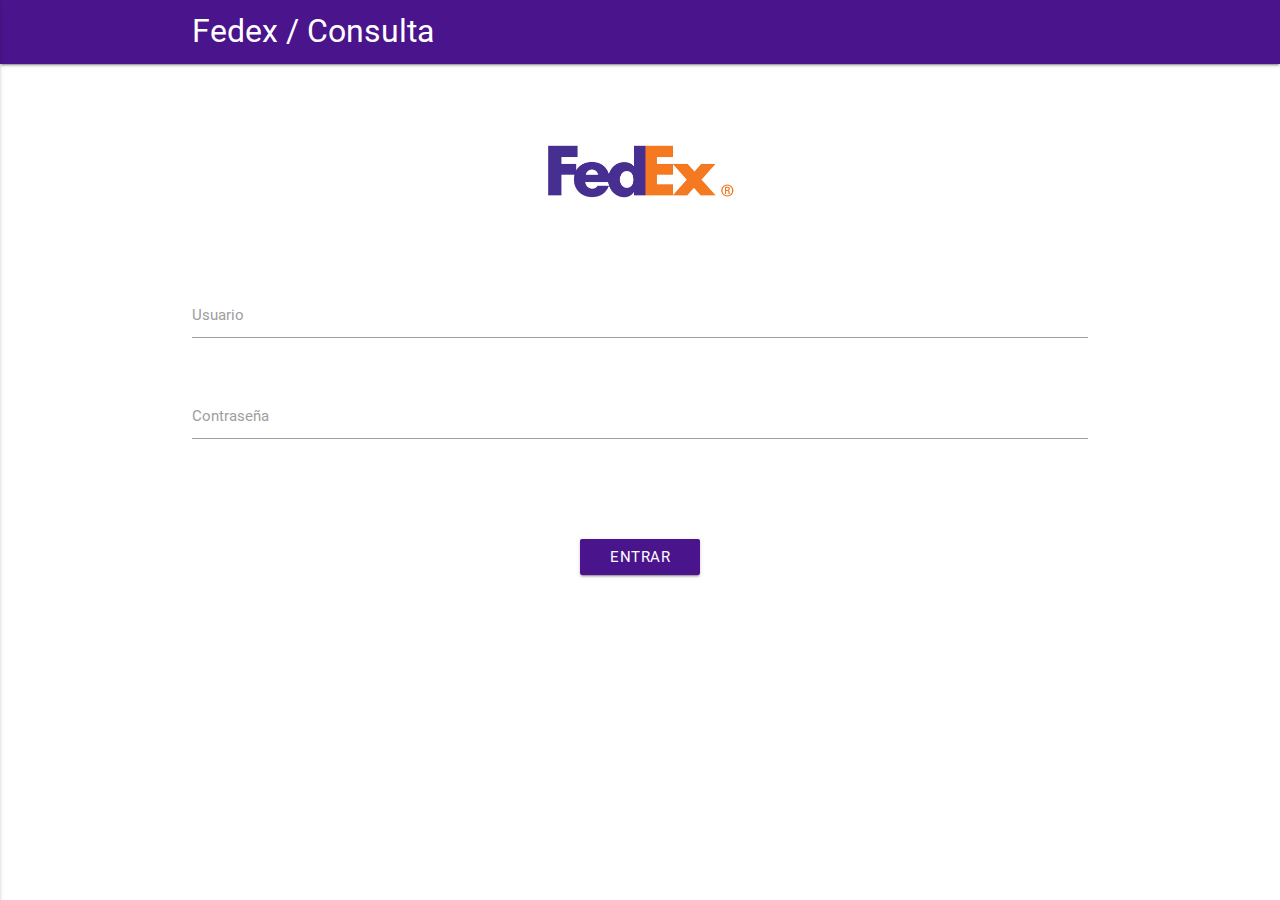
<file: consulta/index.html>
<!DOCTYPE html>
<html lang="en">
<head>
  <meta http-equiv="Content-Type" content="text/html; charset=UTF-8"/>
  <meta name="viewport" content="width=device-width, initial-scale=1, maximum-scale=1.0"/>
  <title>Fedex</title>

  <!-- CSS  -->
  <link href="https://fonts.googleapis.com/icon?family=Material+Icons" rel="stylesheet">
  <link href="css/materialize.css" type="text/css" rel="stylesheet" media="screen,projection"/>
  <link href="css/style.css" type="text/css" rel="stylesheet" media="screen,projection"/>

  <!-- Favicon -->
<link rel="apple-touch-icon" sizes="180x180" href="favicon/apple-touch-icon.png">
<link rel="icon" type="image/png" sizes="32x32" href="favicon/favicon-32x32.png">
<link rel="icon" type="image/png" sizes="16x16" href="favicon/favicon-16x16.png">
<link rel="manifest" href="/site.webmanifest">
<link rel="mask-icon" href="favicon/safari-pinned-tab.svg" color="#5bbad5">
<meta name="msapplication-TileColor" content="#b91d47">
<meta name="theme-color" content="#ffffff">
</head>
<body>
	<main>
    <nav class="#4a148c purple darken-4" role="navigation">
      <div class="nav-wrapper container"><a id="logo-container" href="#" class="brand-logo">Fedex / Consulta</a>
        <ul class="right hide-on-med-and-down">
          <li><a href="#"></a></li>
        </ul>
        <ul id="nav-mobile" class="side-nav">
          <li><a href="#"></a></li>
        </ul>
        <a href="#" data-activates="nav-mobile" class="button-collapse"><i class="material-icons">menu</i></a>
      </div>
    </nav>
    <br>
    <br>
    <div class="row center col s2 m12 responsive-img">
     <img style="width: 250px;" src="img/logo_promocional.png">
   </div>
   <div class="container">
    <div class="section">
      <form class="col s12">
        <div class="row">
          <div class="input-field col s12">
            <input id="email" name="email" type="email" class="validate">
            <label for="email">Usuario</label>
          </div>
        </div>
        <div class="row">
          <div class="input-field col s12">
            <input id="password" name="password" type="password" class="validate">
            <label for="password">Contraseña</label>
          </div>
        </div>
      </form>
    </div>
  </div>
  <br><br>
</div>
<div class="row center col s2 m12">
 <a class="waves-effect #4a148c purple darken-4 waves-light btn" href="JavaScript:void(0);" id="bt_login" >Entrar</a>
</div>
</main>
<footer>
</footer>
<!--  Scripts-->
<script src="https://code.jquery.com/jquery-2.1.1.min.js"></script>
<script src="js/materialize.js"></script>
<script src="js/init.js"></script>
<!--  Scripts-->
<script src="js/fedexAdmin.js"></script>
</body>
</html>
</file>
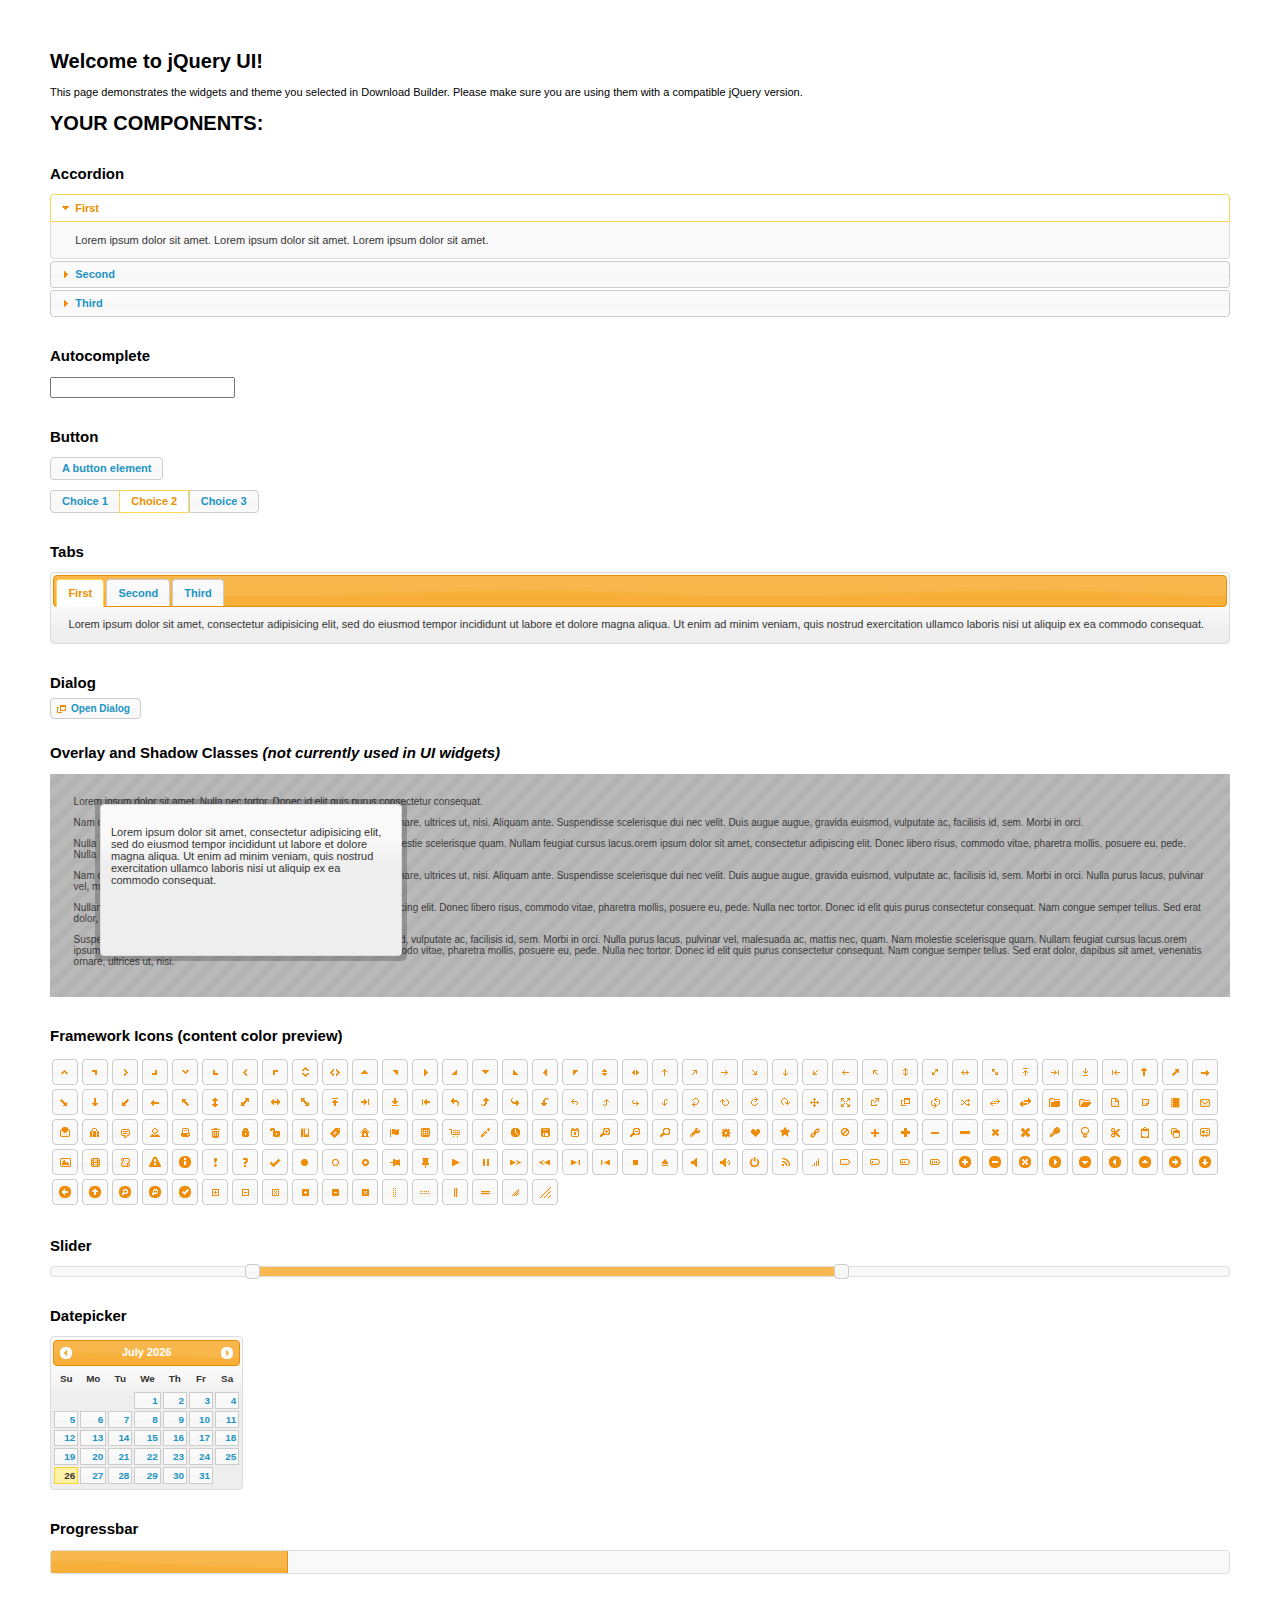
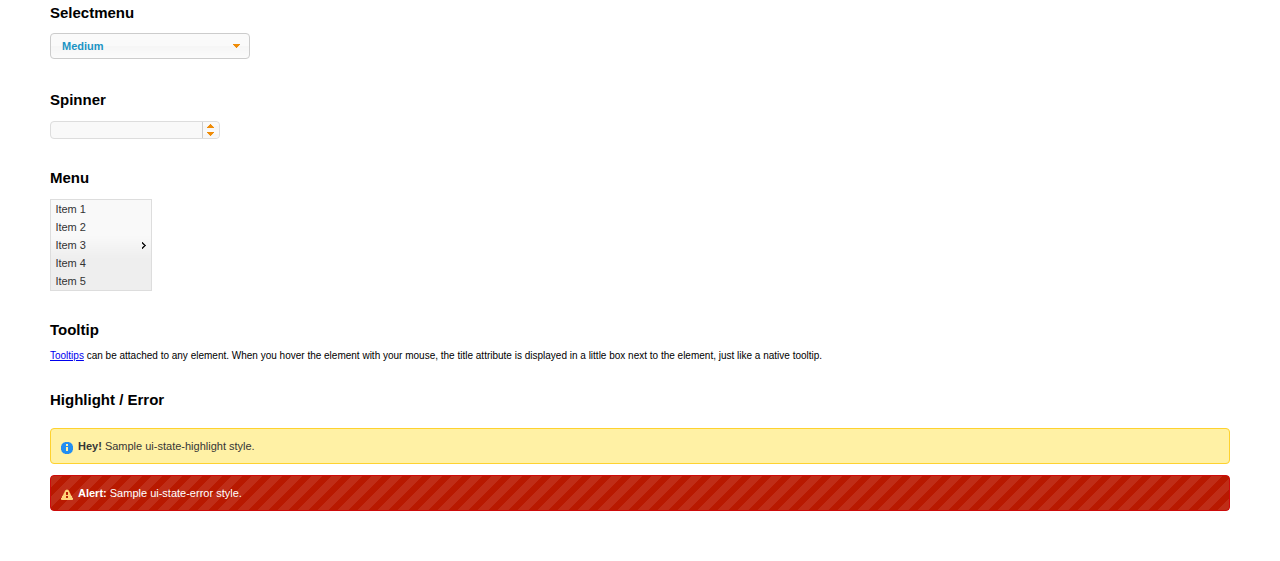
<file: reporte/jquery-ui/index.html>
<!doctype html>
<html lang="us">
<head>
	<meta charset="utf-8">
	<title>jQuery UI Example Page</title>
	<link href="jquery-ui.css" rel="stylesheet">
	<style>
	body{
		font: 62.5% "Trebuchet MS", sans-serif;
		margin: 50px;
	}
	.demoHeaders {
		margin-top: 2em;
	}
	#dialog-link {
		padding: .4em 1em .4em 20px;
		text-decoration: none;
		position: relative;
	}
	#dialog-link span.ui-icon {
		margin: 0 5px 0 0;
		position: absolute;
		left: .2em;
		top: 50%;
		margin-top: -8px;
	}
	#icons {
		margin: 0;
		padding: 0;
	}
	#icons li {
		margin: 2px;
		position: relative;
		padding: 4px 0;
		cursor: pointer;
		float: left;
		list-style: none;
	}
	#icons span.ui-icon {
		float: left;
		margin: 0 4px;
	}
	.fakewindowcontain .ui-widget-overlay {
		position: absolute;
	}
	select {
		width: 200px;
	}
	</style>
</head>
<body>

<h1>Welcome to jQuery UI!</h1>

<div class="ui-widget">
	<p>This page demonstrates the widgets and theme you selected in Download Builder. Please make sure you are using them with a compatible jQuery version.</p>
</div>

<h1>YOUR COMPONENTS:</h1>


<!-- Accordion -->
<h2 class="demoHeaders">Accordion</h2>
<div id="accordion">
	<h3>First</h3>
	<div>Lorem ipsum dolor sit amet. Lorem ipsum dolor sit amet. Lorem ipsum dolor sit amet.</div>
	<h3>Second</h3>
	<div>Phasellus mattis tincidunt nibh.</div>
	<h3>Third</h3>
	<div>Nam dui erat, auctor a, dignissim quis.</div>
</div>



<!-- Autocomplete -->
<h2 class="demoHeaders">Autocomplete</h2>
<div>
	<input id="autocomplete" title="type &quot;a&quot;">
</div>



<!-- Button -->
<h2 class="demoHeaders">Button</h2>
<button id="button">A button element</button>
<form style="margin-top: 1em;">
	<div id="radioset">
		<input type="radio" id="radio1" name="radio"><label for="radio1">Choice 1</label>
		<input type="radio" id="radio2" name="radio" checked="checked"><label for="radio2">Choice 2</label>
		<input type="radio" id="radio3" name="radio"><label for="radio3">Choice 3</label>
	</div>
</form>



<!-- Tabs -->
<h2 class="demoHeaders">Tabs</h2>
<div id="tabs">
	<ul>
		<li><a href="#tabs-1">First</a></li>
		<li><a href="#tabs-2">Second</a></li>
		<li><a href="#tabs-3">Third</a></li>
	</ul>
	<div id="tabs-1">Lorem ipsum dolor sit amet, consectetur adipisicing elit, sed do eiusmod tempor incididunt ut labore et dolore magna aliqua. Ut enim ad minim veniam, quis nostrud exercitation ullamco laboris nisi ut aliquip ex ea commodo consequat.</div>
	<div id="tabs-2">Phasellus mattis tincidunt nibh. Cras orci urna, blandit id, pretium vel, aliquet ornare, felis. Maecenas scelerisque sem non nisl. Fusce sed lorem in enim dictum bibendum.</div>
	<div id="tabs-3">Nam dui erat, auctor a, dignissim quis, sollicitudin eu, felis. Pellentesque nisi urna, interdum eget, sagittis et, consequat vestibulum, lacus. Mauris porttitor ullamcorper augue.</div>
</div>



<!-- Dialog NOTE: Dialog is not generated by UI in this demo so it can be visually styled in themeroller-->
<h2 class="demoHeaders">Dialog</h2>
<p><a href="#" id="dialog-link" class="ui-state-default ui-corner-all"><span class="ui-icon ui-icon-newwin"></span>Open Dialog</a></p>

<h2 class="demoHeaders">Overlay and Shadow Classes <em>(not currently used in UI widgets)</em></h2>
<div style="position: relative; width: 96%; height: 200px; padding:1% 2%; overflow:hidden;" class="fakewindowcontain">
	<p>Lorem ipsum dolor sit amet,  Nulla nec tortor. Donec id elit quis purus consectetur consequat. </p><p>Nam congue semper tellus. Sed erat dolor, dapibus sit amet, venenatis ornare, ultrices ut, nisi. Aliquam ante. Suspendisse scelerisque dui nec velit. Duis augue augue, gravida euismod, vulputate ac, facilisis id, sem. Morbi in orci. </p><p>Nulla purus lacus, pulvinar vel, malesuada ac, mattis nec, quam. Nam molestie scelerisque quam. Nullam feugiat cursus lacus.orem ipsum dolor sit amet, consectetur adipiscing elit. Donec libero risus, commodo vitae, pharetra mollis, posuere eu, pede. Nulla nec tortor. Donec id elit quis purus consectetur consequat. </p><p>Nam congue semper tellus. Sed erat dolor, dapibus sit amet, venenatis ornare, ultrices ut, nisi. Aliquam ante. Suspendisse scelerisque dui nec velit. Duis augue augue, gravida euismod, vulputate ac, facilisis id, sem. Morbi in orci. Nulla purus lacus, pulvinar vel, malesuada ac, mattis nec, quam. Nam molestie scelerisque quam. </p><p>Nullam feugiat cursus lacus.orem ipsum dolor sit amet, consectetur adipiscing elit. Donec libero risus, commodo vitae, pharetra mollis, posuere eu, pede. Nulla nec tortor. Donec id elit quis purus consectetur consequat. Nam congue semper tellus. Sed erat dolor, dapibus sit amet, venenatis ornare, ultrices ut, nisi. Aliquam ante. </p><p>Suspendisse scelerisque dui nec velit. Duis augue augue, gravida euismod, vulputate ac, facilisis id, sem. Morbi in orci. Nulla purus lacus, pulvinar vel, malesuada ac, mattis nec, quam. Nam molestie scelerisque quam. Nullam feugiat cursus lacus.orem ipsum dolor sit amet, consectetur adipiscing elit. Donec libero risus, commodo vitae, pharetra mollis, posuere eu, pede. Nulla nec tortor. Donec id elit quis purus consectetur consequat. Nam congue semper tellus. Sed erat dolor, dapibus sit amet, venenatis ornare, ultrices ut, nisi. </p>

	<!-- ui-dialog -->
	<div class="ui-overlay"><div class="ui-widget-overlay"></div><div class="ui-widget-shadow ui-corner-all" style="width: 302px; height: 152px; position: absolute; left: 50px; top: 30px;"></div></div>
	<div style="position: absolute; width: 280px; height: 130px;left: 50px; top: 30px; padding: 10px;" class="ui-widget ui-widget-content ui-corner-all">
		<div class="ui-dialog-content ui-widget-content" style="background: none; border: 0;">
			<p>Lorem ipsum dolor sit amet, consectetur adipisicing elit, sed do eiusmod tempor incididunt ut labore et dolore magna aliqua. Ut enim ad minim veniam, quis nostrud exercitation ullamco laboris nisi ut aliquip ex ea commodo consequat.</p>
		</div>
	</div>

</div>

<!-- ui-dialog -->
<div id="dialog" title="Dialog Title">
	<p>Lorem ipsum dolor sit amet, consectetur adipisicing elit, sed do eiusmod tempor incididunt ut labore et dolore magna aliqua. Ut enim ad minim veniam, quis nostrud exercitation ullamco laboris nisi ut aliquip ex ea commodo consequat.</p>
</div>



<h2 class="demoHeaders">Framework Icons (content color preview)</h2>
<ul id="icons" class="ui-widget ui-helper-clearfix">
	<li class="ui-state-default ui-corner-all" title=".ui-icon-carat-1-n"><span class="ui-icon ui-icon-carat-1-n"></span></li>
	<li class="ui-state-default ui-corner-all" title=".ui-icon-carat-1-ne"><span class="ui-icon ui-icon-carat-1-ne"></span></li>
	<li class="ui-state-default ui-corner-all" title=".ui-icon-carat-1-e"><span class="ui-icon ui-icon-carat-1-e"></span></li>
	<li class="ui-state-default ui-corner-all" title=".ui-icon-carat-1-se"><span class="ui-icon ui-icon-carat-1-se"></span></li>
	<li class="ui-state-default ui-corner-all" title=".ui-icon-carat-1-s"><span class="ui-icon ui-icon-carat-1-s"></span></li>
	<li class="ui-state-default ui-corner-all" title=".ui-icon-carat-1-sw"><span class="ui-icon ui-icon-carat-1-sw"></span></li>
	<li class="ui-state-default ui-corner-all" title=".ui-icon-carat-1-w"><span class="ui-icon ui-icon-carat-1-w"></span></li>
	<li class="ui-state-default ui-corner-all" title=".ui-icon-carat-1-nw"><span class="ui-icon ui-icon-carat-1-nw"></span></li>
	<li class="ui-state-default ui-corner-all" title=".ui-icon-carat-2-n-s"><span class="ui-icon ui-icon-carat-2-n-s"></span></li>
	<li class="ui-state-default ui-corner-all" title=".ui-icon-carat-2-e-w"><span class="ui-icon ui-icon-carat-2-e-w"></span></li>
	<li class="ui-state-default ui-corner-all" title=".ui-icon-triangle-1-n"><span class="ui-icon ui-icon-triangle-1-n"></span></li>
	<li class="ui-state-default ui-corner-all" title=".ui-icon-triangle-1-ne"><span class="ui-icon ui-icon-triangle-1-ne"></span></li>
	<li class="ui-state-default ui-corner-all" title=".ui-icon-triangle-1-e"><span class="ui-icon ui-icon-triangle-1-e"></span></li>
	<li class="ui-state-default ui-corner-all" title=".ui-icon-triangle-1-se"><span class="ui-icon ui-icon-triangle-1-se"></span></li>
	<li class="ui-state-default ui-corner-all" title=".ui-icon-triangle-1-s"><span class="ui-icon ui-icon-triangle-1-s"></span></li>
	<li class="ui-state-default ui-corner-all" title=".ui-icon-triangle-1-sw"><span class="ui-icon ui-icon-triangle-1-sw"></span></li>
	<li class="ui-state-default ui-corner-all" title=".ui-icon-triangle-1-w"><span class="ui-icon ui-icon-triangle-1-w"></span></li>
	<li class="ui-state-default ui-corner-all" title=".ui-icon-triangle-1-nw"><span class="ui-icon ui-icon-triangle-1-nw"></span></li>
	<li class="ui-state-default ui-corner-all" title=".ui-icon-triangle-2-n-s"><span class="ui-icon ui-icon-triangle-2-n-s"></span></li>
	<li class="ui-state-default ui-corner-all" title=".ui-icon-triangle-2-e-w"><span class="ui-icon ui-icon-triangle-2-e-w"></span></li>
	<li class="ui-state-default ui-corner-all" title=".ui-icon-arrow-1-n"><span class="ui-icon ui-icon-arrow-1-n"></span></li>
	<li class="ui-state-default ui-corner-all" title=".ui-icon-arrow-1-ne"><span class="ui-icon ui-icon-arrow-1-ne"></span></li>
	<li class="ui-state-default ui-corner-all" title=".ui-icon-arrow-1-e"><span class="ui-icon ui-icon-arrow-1-e"></span></li>
	<li class="ui-state-default ui-corner-all" title=".ui-icon-arrow-1-se"><span class="ui-icon ui-icon-arrow-1-se"></span></li>
	<li class="ui-state-default ui-corner-all" title=".ui-icon-arrow-1-s"><span class="ui-icon ui-icon-arrow-1-s"></span></li>
	<li class="ui-state-default ui-corner-all" title=".ui-icon-arrow-1-sw"><span class="ui-icon ui-icon-arrow-1-sw"></span></li>
	<li class="ui-state-default ui-corner-all" title=".ui-icon-arrow-1-w"><span class="ui-icon ui-icon-arrow-1-w"></span></li>
	<li class="ui-state-default ui-corner-all" title=".ui-icon-arrow-1-nw"><span class="ui-icon ui-icon-arrow-1-nw"></span></li>
	<li class="ui-state-default ui-corner-all" title=".ui-icon-arrow-2-n-s"><span class="ui-icon ui-icon-arrow-2-n-s"></span></li>
	<li class="ui-state-default ui-corner-all" title=".ui-icon-arrow-2-ne-sw"><span class="ui-icon ui-icon-arrow-2-ne-sw"></span></li>
	<li class="ui-state-default ui-corner-all" title=".ui-icon-arrow-2-e-w"><span class="ui-icon ui-icon-arrow-2-e-w"></span></li>
	<li class="ui-state-default ui-corner-all" title=".ui-icon-arrow-2-se-nw"><span class="ui-icon ui-icon-arrow-2-se-nw"></span></li>
	<li class="ui-state-default ui-corner-all" title=".ui-icon-arrowstop-1-n"><span class="ui-icon ui-icon-arrowstop-1-n"></span></li>
	<li class="ui-state-default ui-corner-all" title=".ui-icon-arrowstop-1-e"><span class="ui-icon ui-icon-arrowstop-1-e"></span></li>
	<li class="ui-state-default ui-corner-all" title=".ui-icon-arrowstop-1-s"><span class="ui-icon ui-icon-arrowstop-1-s"></span></li>
	<li class="ui-state-default ui-corner-all" title=".ui-icon-arrowstop-1-w"><span class="ui-icon ui-icon-arrowstop-1-w"></span></li>
	<li class="ui-state-default ui-corner-all" title=".ui-icon-arrowthick-1-n"><span class="ui-icon ui-icon-arrowthick-1-n"></span></li>
	<li class="ui-state-default ui-corner-all" title=".ui-icon-arrowthick-1-ne"><span class="ui-icon ui-icon-arrowthick-1-ne"></span></li>
	<li class="ui-state-default ui-corner-all" title=".ui-icon-arrowthick-1-e"><span class="ui-icon ui-icon-arrowthick-1-e"></span></li>
	<li class="ui-state-default ui-corner-all" title=".ui-icon-arrowthick-1-se"><span class="ui-icon ui-icon-arrowthick-1-se"></span></li>
	<li class="ui-state-default ui-corner-all" title=".ui-icon-arrowthick-1-s"><span class="ui-icon ui-icon-arrowthick-1-s"></span></li>
	<li class="ui-state-default ui-corner-all" title=".ui-icon-arrowthick-1-sw"><span class="ui-icon ui-icon-arrowthick-1-sw"></span></li>
	<li class="ui-state-default ui-corner-all" title=".ui-icon-arrowthick-1-w"><span class="ui-icon ui-icon-arrowthick-1-w"></span></li>
	<li class="ui-state-default ui-corner-all" title=".ui-icon-arrowthick-1-nw"><span class="ui-icon ui-icon-arrowthick-1-nw"></span></li>
	<li class="ui-state-default ui-corner-all" title=".ui-icon-arrowthick-2-n-s"><span class="ui-icon ui-icon-arrowthick-2-n-s"></span></li>
	<li class="ui-state-default ui-corner-all" title=".ui-icon-arrowthick-2-ne-sw"><span class="ui-icon ui-icon-arrowthick-2-ne-sw"></span></li>
	<li class="ui-state-default ui-corner-all" title=".ui-icon-arrowthick-2-e-w"><span class="ui-icon ui-icon-arrowthick-2-e-w"></span></li>
	<li class="ui-state-default ui-corner-all" title=".ui-icon-arrowthick-2-se-nw"><span class="ui-icon ui-icon-arrowthick-2-se-nw"></span></li>
	<li class="ui-state-default ui-corner-all" title=".ui-icon-arrowthickstop-1-n"><span class="ui-icon ui-icon-arrowthickstop-1-n"></span></li>
	<li class="ui-state-default ui-corner-all" title=".ui-icon-arrowthickstop-1-e"><span class="ui-icon ui-icon-arrowthickstop-1-e"></span></li>
	<li class="ui-state-default ui-corner-all" title=".ui-icon-arrowthickstop-1-s"><span class="ui-icon ui-icon-arrowthickstop-1-s"></span></li>
	<li class="ui-state-default ui-corner-all" title=".ui-icon-arrowthickstop-1-w"><span class="ui-icon ui-icon-arrowthickstop-1-w"></span></li>
	<li class="ui-state-default ui-corner-all" title=".ui-icon-arrowreturnthick-1-w"><span class="ui-icon ui-icon-arrowreturnthick-1-w"></span></li>
	<li class="ui-state-default ui-corner-all" title=".ui-icon-arrowreturnthick-1-n"><span class="ui-icon ui-icon-arrowreturnthick-1-n"></span></li>
	<li class="ui-state-default ui-corner-all" title=".ui-icon-arrowreturnthick-1-e"><span class="ui-icon ui-icon-arrowreturnthick-1-e"></span></li>
	<li class="ui-state-default ui-corner-all" title=".ui-icon-arrowreturnthick-1-s"><span class="ui-icon ui-icon-arrowreturnthick-1-s"></span></li>
	<li class="ui-state-default ui-corner-all" title=".ui-icon-arrowreturn-1-w"><span class="ui-icon ui-icon-arrowreturn-1-w"></span></li>
	<li class="ui-state-default ui-corner-all" title=".ui-icon-arrowreturn-1-n"><span class="ui-icon ui-icon-arrowreturn-1-n"></span></li>
	<li class="ui-state-default ui-corner-all" title=".ui-icon-arrowreturn-1-e"><span class="ui-icon ui-icon-arrowreturn-1-e"></span></li>
	<li class="ui-state-default ui-corner-all" title=".ui-icon-arrowreturn-1-s"><span class="ui-icon ui-icon-arrowreturn-1-s"></span></li>
	<li class="ui-state-default ui-corner-all" title=".ui-icon-arrowrefresh-1-w"><span class="ui-icon ui-icon-arrowrefresh-1-w"></span></li>
	<li class="ui-state-default ui-corner-all" title=".ui-icon-arrowrefresh-1-n"><span class="ui-icon ui-icon-arrowrefresh-1-n"></span></li>
	<li class="ui-state-default ui-corner-all" title=".ui-icon-arrowrefresh-1-e"><span class="ui-icon ui-icon-arrowrefresh-1-e"></span></li>
	<li class="ui-state-default ui-corner-all" title=".ui-icon-arrowrefresh-1-s"><span class="ui-icon ui-icon-arrowrefresh-1-s"></span></li>
	<li class="ui-state-default ui-corner-all" title=".ui-icon-arrow-4"><span class="ui-icon ui-icon-arrow-4"></span></li>
	<li class="ui-state-default ui-corner-all" title=".ui-icon-arrow-4-diag"><span class="ui-icon ui-icon-arrow-4-diag"></span></li>
	<li class="ui-state-default ui-corner-all" title=".ui-icon-extlink"><span class="ui-icon ui-icon-extlink"></span></li>
	<li class="ui-state-default ui-corner-all" title=".ui-icon-newwin"><span class="ui-icon ui-icon-newwin"></span></li>
	<li class="ui-state-default ui-corner-all" title=".ui-icon-refresh"><span class="ui-icon ui-icon-refresh"></span></li>
	<li class="ui-state-default ui-corner-all" title=".ui-icon-shuffle"><span class="ui-icon ui-icon-shuffle"></span></li>
	<li class="ui-state-default ui-corner-all" title=".ui-icon-transfer-e-w"><span class="ui-icon ui-icon-transfer-e-w"></span></li>
	<li class="ui-state-default ui-corner-all" title=".ui-icon-transferthick-e-w"><span class="ui-icon ui-icon-transferthick-e-w"></span></li>
	<li class="ui-state-default ui-corner-all" title=".ui-icon-folder-collapsed"><span class="ui-icon ui-icon-folder-collapsed"></span></li>
	<li class="ui-state-default ui-corner-all" title=".ui-icon-folder-open"><span class="ui-icon ui-icon-folder-open"></span></li>
	<li class="ui-state-default ui-corner-all" title=".ui-icon-document"><span class="ui-icon ui-icon-document"></span></li>
	<li class="ui-state-default ui-corner-all" title=".ui-icon-document-b"><span class="ui-icon ui-icon-document-b"></span></li>
	<li class="ui-state-default ui-corner-all" title=".ui-icon-note"><span class="ui-icon ui-icon-note"></span></li>
	<li class="ui-state-default ui-corner-all" title=".ui-icon-mail-closed"><span class="ui-icon ui-icon-mail-closed"></span></li>
	<li class="ui-state-default ui-corner-all" title=".ui-icon-mail-open"><span class="ui-icon ui-icon-mail-open"></span></li>
	<li class="ui-state-default ui-corner-all" title=".ui-icon-suitcase"><span class="ui-icon ui-icon-suitcase"></span></li>
	<li class="ui-state-default ui-corner-all" title=".ui-icon-comment"><span class="ui-icon ui-icon-comment"></span></li>
	<li class="ui-state-default ui-corner-all" title=".ui-icon-person"><span class="ui-icon ui-icon-person"></span></li>
	<li class="ui-state-default ui-corner-all" title=".ui-icon-print"><span class="ui-icon ui-icon-print"></span></li>
	<li class="ui-state-default ui-corner-all" title=".ui-icon-trash"><span class="ui-icon ui-icon-trash"></span></li>
	<li class="ui-state-default ui-corner-all" title=".ui-icon-locked"><span class="ui-icon ui-icon-locked"></span></li>
	<li class="ui-state-default ui-corner-all" title=".ui-icon-unlocked"><span class="ui-icon ui-icon-unlocked"></span></li>
	<li class="ui-state-default ui-corner-all" title=".ui-icon-bookmark"><span class="ui-icon ui-icon-bookmark"></span></li>
	<li class="ui-state-default ui-corner-all" title=".ui-icon-tag"><span class="ui-icon ui-icon-tag"></span></li>
	<li class="ui-state-default ui-corner-all" title=".ui-icon-home"><span class="ui-icon ui-icon-home"></span></li>
	<li class="ui-state-default ui-corner-all" title=".ui-icon-flag"><span class="ui-icon ui-icon-flag"></span></li>
	<li class="ui-state-default ui-corner-all" title=".ui-icon-calculator"><span class="ui-icon ui-icon-calculator"></span></li>
	<li class="ui-state-default ui-corner-all" title=".ui-icon-cart"><span class="ui-icon ui-icon-cart"></span></li>
	<li class="ui-state-default ui-corner-all" title=".ui-icon-pencil"><span class="ui-icon ui-icon-pencil"></span></li>
	<li class="ui-state-default ui-corner-all" title=".ui-icon-clock"><span class="ui-icon ui-icon-clock"></span></li>
	<li class="ui-state-default ui-corner-all" title=".ui-icon-disk"><span class="ui-icon ui-icon-disk"></span></li>
	<li class="ui-state-default ui-corner-all" title=".ui-icon-calendar"><span class="ui-icon ui-icon-calendar"></span></li>
	<li class="ui-state-default ui-corner-all" title=".ui-icon-zoomin"><span class="ui-icon ui-icon-zoomin"></span></li>
	<li class="ui-state-default ui-corner-all" title=".ui-icon-zoomout"><span class="ui-icon ui-icon-zoomout"></span></li>
	<li class="ui-state-default ui-corner-all" title=".ui-icon-search"><span class="ui-icon ui-icon-search"></span></li>
	<li class="ui-state-default ui-corner-all" title=".ui-icon-wrench"><span class="ui-icon ui-icon-wrench"></span></li>
	<li class="ui-state-default ui-corner-all" title=".ui-icon-gear"><span class="ui-icon ui-icon-gear"></span></li>
	<li class="ui-state-default ui-corner-all" title=".ui-icon-heart"><span class="ui-icon ui-icon-heart"></span></li>
	<li class="ui-state-default ui-corner-all" title=".ui-icon-star"><span class="ui-icon ui-icon-star"></span></li>
	<li class="ui-state-default ui-corner-all" title=".ui-icon-link"><span class="ui-icon ui-icon-link"></span></li>
	<li class="ui-state-default ui-corner-all" title=".ui-icon-cancel"><span class="ui-icon ui-icon-cancel"></span></li>
	<li class="ui-state-default ui-corner-all" title=".ui-icon-plus"><span class="ui-icon ui-icon-plus"></span></li>
	<li class="ui-state-default ui-corner-all" title=".ui-icon-plusthick"><span class="ui-icon ui-icon-plusthick"></span></li>
	<li class="ui-state-default ui-corner-all" title=".ui-icon-minus"><span class="ui-icon ui-icon-minus"></span></li>
	<li class="ui-state-default ui-corner-all" title=".ui-icon-minusthick"><span class="ui-icon ui-icon-minusthick"></span></li>
	<li class="ui-state-default ui-corner-all" title=".ui-icon-close"><span class="ui-icon ui-icon-close"></span></li>
	<li class="ui-state-default ui-corner-all" title=".ui-icon-closethick"><span class="ui-icon ui-icon-closethick"></span></li>
	<li class="ui-state-default ui-corner-all" title=".ui-icon-key"><span class="ui-icon ui-icon-key"></span></li>
	<li class="ui-state-default ui-corner-all" title=".ui-icon-lightbulb"><span class="ui-icon ui-icon-lightbulb"></span></li>
	<li class="ui-state-default ui-corner-all" title=".ui-icon-scissors"><span class="ui-icon ui-icon-scissors"></span></li>
	<li class="ui-state-default ui-corner-all" title=".ui-icon-clipboard"><span class="ui-icon ui-icon-clipboard"></span></li>
	<li class="ui-state-default ui-corner-all" title=".ui-icon-copy"><span class="ui-icon ui-icon-copy"></span></li>
	<li class="ui-state-default ui-corner-all" title=".ui-icon-contact"><span class="ui-icon ui-icon-contact"></span></li>
	<li class="ui-state-default ui-corner-all" title=".ui-icon-image"><span class="ui-icon ui-icon-image"></span></li>
	<li class="ui-state-default ui-corner-all" title=".ui-icon-video"><span class="ui-icon ui-icon-video"></span></li>
	<li class="ui-state-default ui-corner-all" title=".ui-icon-script"><span class="ui-icon ui-icon-script"></span></li>
	<li class="ui-state-default ui-corner-all" title=".ui-icon-alert"><span class="ui-icon ui-icon-alert"></span></li>
	<li class="ui-state-default ui-corner-all" title=".ui-icon-info"><span class="ui-icon ui-icon-info"></span></li>
	<li class="ui-state-default ui-corner-all" title=".ui-icon-notice"><span class="ui-icon ui-icon-notice"></span></li>
	<li class="ui-state-default ui-corner-all" title=".ui-icon-help"><span class="ui-icon ui-icon-help"></span></li>
	<li class="ui-state-default ui-corner-all" title=".ui-icon-check"><span class="ui-icon ui-icon-check"></span></li>
	<li class="ui-state-default ui-corner-all" title=".ui-icon-bullet"><span class="ui-icon ui-icon-bullet"></span></li>
	<li class="ui-state-default ui-corner-all" title=".ui-icon-radio-off"><span class="ui-icon ui-icon-radio-off"></span></li>
	<li class="ui-state-default ui-corner-all" title=".ui-icon-radio-on"><span class="ui-icon ui-icon-radio-on"></span></li>
	<li class="ui-state-default ui-corner-all" title=".ui-icon-pin-w"><span class="ui-icon ui-icon-pin-w"></span></li>
	<li class="ui-state-default ui-corner-all" title=".ui-icon-pin-s"><span class="ui-icon ui-icon-pin-s"></span></li>
	<li class="ui-state-default ui-corner-all" title=".ui-icon-play"><span class="ui-icon ui-icon-play"></span></li>
	<li class="ui-state-default ui-corner-all" title=".ui-icon-pause"><span class="ui-icon ui-icon-pause"></span></li>
	<li class="ui-state-default ui-corner-all" title=".ui-icon-seek-next"><span class="ui-icon ui-icon-seek-next"></span></li>
	<li class="ui-state-default ui-corner-all" title=".ui-icon-seek-prev"><span class="ui-icon ui-icon-seek-prev"></span></li>
	<li class="ui-state-default ui-corner-all" title=".ui-icon-seek-end"><span class="ui-icon ui-icon-seek-end"></span></li>
	<li class="ui-state-default ui-corner-all" title=".ui-icon-seek-first"><span class="ui-icon ui-icon-seek-first"></span></li>
	<li class="ui-state-default ui-corner-all" title=".ui-icon-stop"><span class="ui-icon ui-icon-stop"></span></li>
	<li class="ui-state-default ui-corner-all" title=".ui-icon-eject"><span class="ui-icon ui-icon-eject"></span></li>
	<li class="ui-state-default ui-corner-all" title=".ui-icon-volume-off"><span class="ui-icon ui-icon-volume-off"></span></li>
	<li class="ui-state-default ui-corner-all" title=".ui-icon-volume-on"><span class="ui-icon ui-icon-volume-on"></span></li>
	<li class="ui-state-default ui-corner-all" title=".ui-icon-power"><span class="ui-icon ui-icon-power"></span></li>
	<li class="ui-state-default ui-corner-all" title=".ui-icon-signal-diag"><span class="ui-icon ui-icon-signal-diag"></span></li>
	<li class="ui-state-default ui-corner-all" title=".ui-icon-signal"><span class="ui-icon ui-icon-signal"></span></li>
	<li class="ui-state-default ui-corner-all" title=".ui-icon-battery-0"><span class="ui-icon ui-icon-battery-0"></span></li>
	<li class="ui-state-default ui-corner-all" title=".ui-icon-battery-1"><span class="ui-icon ui-icon-battery-1"></span></li>
	<li class="ui-state-default ui-corner-all" title=".ui-icon-battery-2"><span class="ui-icon ui-icon-battery-2"></span></li>
	<li class="ui-state-default ui-corner-all" title=".ui-icon-battery-3"><span class="ui-icon ui-icon-battery-3"></span></li>
	<li class="ui-state-default ui-corner-all" title=".ui-icon-circle-plus"><span class="ui-icon ui-icon-circle-plus"></span></li>
	<li class="ui-state-default ui-corner-all" title=".ui-icon-circle-minus"><span class="ui-icon ui-icon-circle-minus"></span></li>
	<li class="ui-state-default ui-corner-all" title=".ui-icon-circle-close"><span class="ui-icon ui-icon-circle-close"></span></li>
	<li class="ui-state-default ui-corner-all" title=".ui-icon-circle-triangle-e"><span class="ui-icon ui-icon-circle-triangle-e"></span></li>
	<li class="ui-state-default ui-corner-all" title=".ui-icon-circle-triangle-s"><span class="ui-icon ui-icon-circle-triangle-s"></span></li>
	<li class="ui-state-default ui-corner-all" title=".ui-icon-circle-triangle-w"><span class="ui-icon ui-icon-circle-triangle-w"></span></li>
	<li class="ui-state-default ui-corner-all" title=".ui-icon-circle-triangle-n"><span class="ui-icon ui-icon-circle-triangle-n"></span></li>
	<li class="ui-state-default ui-corner-all" title=".ui-icon-circle-arrow-e"><span class="ui-icon ui-icon-circle-arrow-e"></span></li>
	<li class="ui-state-default ui-corner-all" title=".ui-icon-circle-arrow-s"><span class="ui-icon ui-icon-circle-arrow-s"></span></li>
	<li class="ui-state-default ui-corner-all" title=".ui-icon-circle-arrow-w"><span class="ui-icon ui-icon-circle-arrow-w"></span></li>
	<li class="ui-state-default ui-corner-all" title=".ui-icon-circle-arrow-n"><span class="ui-icon ui-icon-circle-arrow-n"></span></li>
	<li class="ui-state-default ui-corner-all" title=".ui-icon-circle-zoomin"><span class="ui-icon ui-icon-circle-zoomin"></span></li>
	<li class="ui-state-default ui-corner-all" title=".ui-icon-circle-zoomout"><span class="ui-icon ui-icon-circle-zoomout"></span></li>
	<li class="ui-state-default ui-corner-all" title=".ui-icon-circle-check"><span class="ui-icon ui-icon-circle-check"></span></li>
	<li class="ui-state-default ui-corner-all" title=".ui-icon-circlesmall-plus"><span class="ui-icon ui-icon-circlesmall-plus"></span></li>
	<li class="ui-state-default ui-corner-all" title=".ui-icon-circlesmall-minus"><span class="ui-icon ui-icon-circlesmall-minus"></span></li>
	<li class="ui-state-default ui-corner-all" title=".ui-icon-circlesmall-close"><span class="ui-icon ui-icon-circlesmall-close"></span></li>
	<li class="ui-state-default ui-corner-all" title=".ui-icon-squaresmall-plus"><span class="ui-icon ui-icon-squaresmall-plus"></span></li>
	<li class="ui-state-default ui-corner-all" title=".ui-icon-squaresmall-minus"><span class="ui-icon ui-icon-squaresmall-minus"></span></li>
	<li class="ui-state-default ui-corner-all" title=".ui-icon-squaresmall-close"><span class="ui-icon ui-icon-squaresmall-close"></span></li>
	<li class="ui-state-default ui-corner-all" title=".ui-icon-grip-dotted-vertical"><span class="ui-icon ui-icon-grip-dotted-vertical"></span></li>
	<li class="ui-state-default ui-corner-all" title=".ui-icon-grip-dotted-horizontal"><span class="ui-icon ui-icon-grip-dotted-horizontal"></span></li>
	<li class="ui-state-default ui-corner-all" title=".ui-icon-grip-solid-vertical"><span class="ui-icon ui-icon-grip-solid-vertical"></span></li>
	<li class="ui-state-default ui-corner-all" title=".ui-icon-grip-solid-horizontal"><span class="ui-icon ui-icon-grip-solid-horizontal"></span></li>
	<li class="ui-state-default ui-corner-all" title=".ui-icon-gripsmall-diagonal-se"><span class="ui-icon ui-icon-gripsmall-diagonal-se"></span></li>
	<li class="ui-state-default ui-corner-all" title=".ui-icon-grip-diagonal-se"><span class="ui-icon ui-icon-grip-diagonal-se"></span></li>
</ul>


<!-- Slider -->
<h2 class="demoHeaders">Slider</h2>
<div id="slider"></div>



<!-- Datepicker -->
<h2 class="demoHeaders">Datepicker</h2>
<div id="datepicker"></div>



<!-- Progressbar -->
<h2 class="demoHeaders">Progressbar</h2>
<div id="progressbar"></div>



<!-- Progressbar -->
<h2 class="demoHeaders">Selectmenu</h2>
<select id="selectmenu">
	<option>Slower</option>
	<option>Slow</option>
	<option selected="selected">Medium</option>
	<option>Fast</option>
	<option>Faster</option>
</select>



<!-- Spinner -->
<h2 class="demoHeaders">Spinner</h2>
<input id="spinner">



<!-- Menu -->
<h2 class="demoHeaders">Menu</h2>
<ul style="width:100px;" id="menu">
	<li>Item 1</li>
	<li>Item 2</li>
	<li>Item 3
		<ul>
			<li>Item 3-1</li>
			<li>Item 3-2</li>
			<li>Item 3-3</li>
			<li>Item 3-4</li>
			<li>Item 3-5</li>
		</ul>
	</li>
	<li>Item 4</li>
	<li>Item 5</li>
</ul>



<!-- Tooltip -->
<h2 class="demoHeaders">Tooltip</h2>
<p id="tooltip">
	<a href="#" title="That&apos;s what this widget is">Tooltips</a> can be attached to any element. When you hover
the element with your mouse, the title attribute is displayed in a little box next to the element, just like a native tooltip.
</p>


<!-- Highlight / Error -->
<h2 class="demoHeaders">Highlight / Error</h2>
<div class="ui-widget">
	<div class="ui-state-highlight ui-corner-all" style="margin-top: 20px; padding: 0 .7em;">
		<p><span class="ui-icon ui-icon-info" style="float: left; margin-right: .3em;"></span>
		<strong>Hey!</strong> Sample ui-state-highlight style.</p>
	</div>
</div>
<br>
<div class="ui-widget">
	<div class="ui-state-error ui-corner-all" style="padding: 0 .7em;">
		<p><span class="ui-icon ui-icon-alert" style="float: left; margin-right: .3em;"></span>
		<strong>Alert:</strong> Sample ui-state-error style.</p>
	</div>
</div>

<script src="external/jquery/jquery.js"></script>
<script src="jquery-ui.js"></script>
<script>

$( "#accordion" ).accordion();



var availableTags = [
	"ActionScript",
	"AppleScript",
	"Asp",
	"BASIC",
	"C",
	"C++",
	"Clojure",
	"COBOL",
	"ColdFusion",
	"Erlang",
	"Fortran",
	"Groovy",
	"Haskell",
	"Java",
	"JavaScript",
	"Lisp",
	"Perl",
	"PHP",
	"Python",
	"Ruby",
	"Scala",
	"Scheme"
];
$( "#autocomplete" ).autocomplete({
	source: availableTags
});



$( "#button" ).button();
$( "#radioset" ).buttonset();



$( "#tabs" ).tabs();



$( "#dialog" ).dialog({
	autoOpen: false,
	width: 400,
	buttons: [
		{
			text: "Ok",
			click: function() {
				$( this ).dialog( "close" );
			}
		},
		{
			text: "Cancel",
			click: function() {
				$( this ).dialog( "close" );
			}
		}
	]
});

// Link to open the dialog
$( "#dialog-link" ).click(function( event ) {
	$( "#dialog" ).dialog( "open" );
	event.preventDefault();
});



$( "#datepicker" ).datepicker({
	inline: true
});



$( "#slider" ).slider({
	range: true,
	values: [ 17, 67 ]
});



$( "#progressbar" ).progressbar({
	value: 20
});



$( "#spinner" ).spinner();



$( "#menu" ).menu();



$( "#tooltip" ).tooltip();



$( "#selectmenu" ).selectmenu();


// Hover states on the static widgets
$( "#dialog-link, #icons li" ).hover(
	function() {
		$( this ).addClass( "ui-state-hover" );
	},
	function() {
		$( this ).removeClass( "ui-state-hover" );
	}
);
</script>
</body>
</html>
</file>
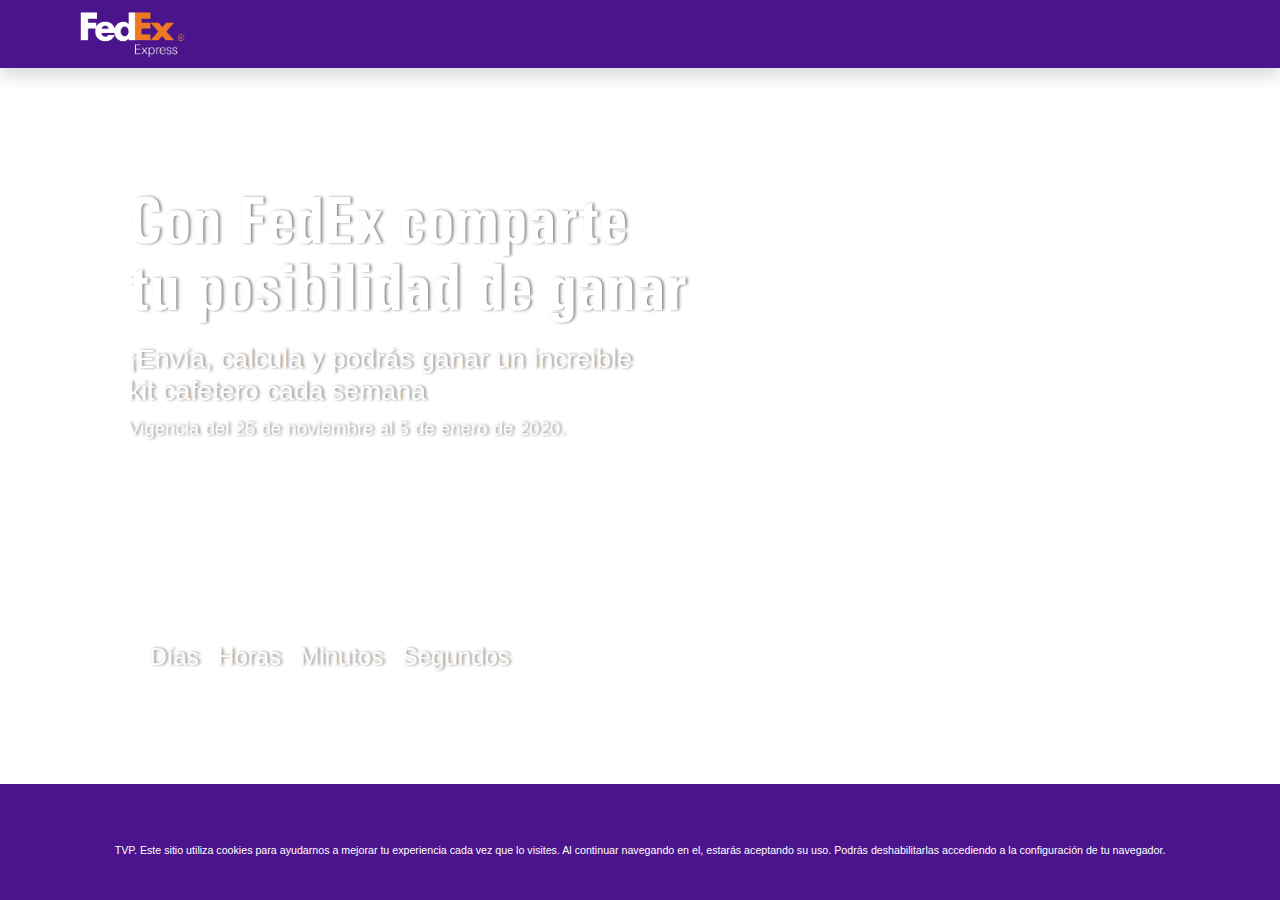
<file: teaser.html>
<!doctype html>
<html lang="en">
  <head>
    <meta charset="utf-8">
    <meta name="viewport" content="width=device-width, initial-scale=1, shrink-to-fit=no">

    <!--CSS Bootrstrap 4.3 & Arturo-->
    <link rel="stylesheet" href="css/bootstrap.min.css">
    <link rel="stylesheet" href="css/styles.css">
    <link rel="stylesheet" href="css/animate.css">
    <link rel="stylesheet" href="css/aos.css">
    <link rel="stylesheet" href="css/fireworks.css">

    <!-- favion  -->
     <link rel="apple-touch-icon" sizes="120x120" href="favicon/apple-touch-icon.png">
     <link rel="icon" type="image/png" sizes="32x32" href="favion/favicon-32x32.png">
     <link rel="icon" type="image/png" sizes="16x16" href="favicon/favicon-16x16.png">
     <link rel="manifest" href="favicon/site.webmanifest">
     <link rel="mask-icon" href="favicon/safari-pinned-tab.svg" color="#5bbad5">
     <meta name="msapplication-TileColor" content="#00a300">
     <meta name="theme-color" content="#ffffff">

    <title>FedEx</title>

    <!-- Google Tag Manager -->
    <script>(function(w,d,s,l,i){w[l]=w[l]||[];w[l].push({'gtm.start':
    new Date().getTime(),event:'gtm.js'});var f=d.getElementsByTagName(s)[0],
    j=d.createElement(s),dl=l!='dataLayer'?'&l='+l:'';j.async=true;j.src=
    'https://www.googletagmanager.com/gtm.js?id='+i+dl;f.parentNode.insertBefore(j,f);
    })(window,document,'script','dataLayer','GTM-P64832Z');</script>
    <!-- End Google Tag Manager -->

  </head>
  <body>
    <!-- Google Tag Manager (noscript) -->
    <noscript><iframe src="https://www.googletagmanager.com/ns.html?id=GTM-P64832Z"
    height="0" width="0" style="display:none;visibility:hidden"></iframe></noscript>
    <!-- End Google Tag Manager (noscript) -->
    <header id="headerTeaster">
      <!--NavBar-->
      <nav class="navbar navbar-expand-lg navbar-light shadow" id="NavFedex">
        <img src="images/logo_fedex.png" class="img-fluid" id="Img-Logo" alt="FedEx" onclick="location.href='index.html';">
        <button class="navbar-toggler" type="button" data-toggle="collapse" data-target="#navbarText" aria-controls="navbarText" aria-expanded="false" aria-label="Toggle navigation">
          <span class="navbar-toggler-icon"></span>
        </button>
        <div class="collapse navbar-collapse" id="navbarText">
      </nav>
    </header>
    <main id="teaster">
        <!--Texto principal-->
        <div id="absolute-2" id="to-left">
          <div class="cont-text-teaser">
            <h1 class="fontFedex">Con FedEx comparte<br>tu posibilidad de ganar</h1>
            <h2>¡Envía, calcula y podrás ganar un increible<br>kit cafetero cada semana</h2>
            <p class="textWhite Vigencia">Vigencia del 25 de noviembre al 5 de enero de 2020.</p>
          </div>
          <div class="col-12 CountDown center left">
            <ul>
              <li><span id="days"></span><br>Días</li>
              <li><span id="hours"></span><br>Horas</li>
              <li><span id="minutes"></span><br>Minutos</li>
              <li><span id="seconds"></span><br>Segundos</li>
            </ul>
          </div>
        </div>
    </main>
    <footer id="footerDown">
      <div class="container">
        <div class="row">
          <div class="col-12 center">
            <p class="textFooter">TVP. Este sitio utiliza cookies para ayudarnos a mejorar tu experiencia cada vez que lo visites. Al continuar navegando en el, estarás aceptando su uso. Podrás deshabilitarlas accediendo a la configuración de tu navegador.</p>
          </div>
        </div>
      </div>
    </footer>

    <!-- Scripts Bootstrap 4.3, AOS Library & Arturo -->
    <script src="https://cdnjs.cloudflare.com/ajax/libs/popper.js/1.14.7/umd/popper.min.js" integrity="sha384-UO2eT0CpHqdSJQ6hJty5KVphtPhzWj9WO1clHTMGa3JDZwrnQq4sF86dIHNDz0W1" crossorigin="anonymous"></script>
    <script type="text/javascript" src="https://code.jquery.com/jquery-3.3.1.min.js"></script>
    <script type="text/javascript" src="js/countdown.js"></script>
  </body>
</html>
</file>
<file: css/styles.css>
/* Fuente tipografica */

@font-face {
    font-family: "Univers-Black";
    src: url("fonts/Univers-Black.otf");
}

@font-face {
    font-family: "Univers-bold";
    src: url("fonts/univers-bold.ttf");
}

@font-face {
    font-family: "Univers-medium";
    src: url("fonts/univers-medium.ttf");
}


/*@font-face {
  font-family:"univers-condensed-bold-ttf";
  src: url("fonts/univers-condensed-bold.ttf");
}*/

@font-face {
    font-family: "univers-condensed-bold-otf";
    src: url("fonts/univers-condensed-bold.otf");
}

@font-face {
    font-family: "univers-condensed-bold-woff";
    src: url("fonts/univers-condensed-bold.woff");
}


/* css */

body {
    font-family: "Univers-Condensed", sans-serif;
}

img {
    width: 100%;
}

a {
    color: white;
}

a:hover {
    color: white;
}

.textcenter a {
    color: #4c148c;
}


/* Header */

header {
    font-family: "Univers-bold", sans-serif;
}

main {
    width: 100%;
    background: white;
}

#Img-Logo {
    width: 110px;
    margin-left: 5%;
    margin-right: 3%;
}

#NavFedex {
    background: #4c148c;
}

.text-white {
    color: white;
}

#icon-cuenta {
    width: 40px;
    margin-left: 1%;
    margin-right: 5%;
}

.navbar-light .navbar-toggler {
    border-color: white;
}


/* MAIN */

#cont {
    height: 100%;
}

#absolute-2 {
    padding-top: 10%;
    padding-bottom: 10%;
    height: 100%;
    text-align: center;
}

#absolute-2 h1 {
    font-size: 42pt;
    color: white;
    text-shadow: 2px 0px 3px rgba(0, 0, 0, 0.46);
}

#absolute-2 h2 {
    font-size: 18pt;
    color: white;
    text-shadow: 2px 0px 3px rgba(0, 0, 0, 0.46);
}

#absolute {
    width: 70%;
    position: absolute;
    margin-top: -25%;
    margin-left: 10%;
    text-align: left;
}

#absolute h1 {
    font-family: "univers-condensed-bold-otf", "univers-condensed-bold-woff", sans-serif;
    font-size: 4vw;
    color: white;
    text-shadow: 2px 0px 3px rgba(0, 0, 0, 0.46);
    line-height: 1;
}

#absolute h2 {
    font-size: 1.5vw;
    color: white;
    text-shadow: 2px 0px 3px rgba(0, 0, 0, 0.46);
}

h1 {
    font-size: 46pt;
}

h2 {
    font-size: 16pt;
}

h3 {
    font-size: 25pt;
    text-align: center;
    margin-top: 25px;
    margin-bottom: 20px;
    font-family: "Univers-bold", sans-serif;
}

.fontFedex {
    font-family: "univers-condensed-bold-otf", "univers-condensed-bold-woff", sans-serif;
}

.bigtext {
    font-size: 14pt;
    color: #4c148c;
    font-family: "Univers-bold", sans-serif;
}

#segundaSeccion h3 a {
    color: black;
    font-size: 18pt;
    font-family: "Univers-Condensed", sans-serif;
    text-decoration: underline;
}

#segundaSeccion h3 {
    color: #4c148c;
}

#segundaSeccion h3 a:hover {
    text-decoration: underline;
}

.Vigencia {
    font-size: 1.2vw;
    margin-bottom: 0%;
    text-shadow: 2px 0px 3px rgba(0, 0, 0, 0.46);
}

.TituloDestacado {
    font-size: 38pt;
    line-height: 1;
    font-weight: bold;
    font-family: "univers-condensed-bold-otf", "univers-condensed-bold-woff", sans-serif;
    color: #4c148c;
    margin-top: 10%;
}

.text-especial {
    font-size: 18pt;
    line-height: 1.3;
    margin-top: 3.5%;
}

.btn {
    margin-top: 2%;
}

.btn-shadow {
    -webkit-box-shadow: 5px 9px 12px -1px rgba(0, 0, 0, 0.42);
    -moz-box-shadow: 5px 9px 12px -1px rgba(0, 0, 0, 0.42);
    box-shadow: 5px 9px 12px -1px rgba(0, 0, 0, 0.42);
}

.btn-primary {
    background: #ff6600;
    border: none;
    font-size: 14pt;
}

.btn-primary:hover {
    background: #ff6600;
}

#SectionMecanica {
    text-align: center;
    margin-bottom: 3%;
}

.TextoMecanica {
    padding: 0% 20% 0% 20%;
    color: #4c148c;
    font-weight: 700;
    font-family: "Univers-bold", sans-serif;
    line-height: 1.3;
}

.linkMecanica {
    text-align: center;
    font-size: 14pt;
    color: #4c148c;
    font-family: "Univers-bold", sans-serif;
    font-weight: 700;
    margin-bottom: -25px;
    margin-top: 1.5%;
}

.linkMecanica:hover {
    color: #4c148c;
}

.icono {
    width: 40%;
    margin-bottom: 20px;
}


/* Form Section */

.Form {
    background: #4c148c;
    display: flex;
    flex-wrap: wrap;
    justify-content: center;
    padding-top: 3%;
    padding-bottom: 3%;
}

.Formulario {
    width: 60%;
}

.underline {
    text-decoration: underline;
}

input {
    width: 100%;
    height: 45px;
    padding: 2%;
    margin-top: 8px;
    margin-bottom: 8px;
}

select {
    width: 100%;
    height: 45px;
    padding: 2%;
    margin-top: 8px;
    margin-bottom: 8px;
    color: #757575;
}

.TituloForm {
    display: flex;
    justify-content: center;
    color: white;
    margin-bottom: 3%;
    margin-top: 2%;
}

.Vertical {
    height: 30px;
    margin-left: 15px;
    margin-right: 15px;
    border-left: 2px solid white;
}

footer .Vertical {
    height: 20px;
}

.TituloForm h2 {
    font-size: 18pt;
    font-family: "Univers-bold", sans-serif;
}

.TituloForm h2:last-child {
    font-family: "Univers-Condensed", sans-serif;
    font-weight: 100;
    text-decoration: underline;
}

.align {
    display: flex;
    align-items: center;
}

.check {
    margin: 0px;
    height: auto;
}

.checkboxesSection {
    margin-top: 3%;
}

.col-2 {
    padding-right: 0%;
    display: flex;
}

.col-10 {
    padding-left: 0%;
}

label {
    color: white;
}

.Links {
    text-decoration: underline;
}

.center {
    display: flex;
    justify-content: center;
}

.centerWrap {
    display: flex;
    flex-wrap: wrap;
    justify-content: center;
}

.marginTop {
    margin-top: 3%;
    margin-bottom: 2%;
}

.EndPage {
    margin-bottom: 10%;
}

h4 {
    font-size: 36pt;
    margin-top: 3%;
    margin-bottom: -1.8%;
    color: #ff6600;
    font-family: "Univers-bold", sans-serif;
    text-align: center;
}

h5 {
    font-size: 36pt;
    margin-top: 3%;
    margin-bottom: 5%;
    color: #ff6600;
    font-family: "Univers-bold", sans-serif;
    text-align: center;
}


/*LogIn*/

#LogIn {
    display: none;
}

.smallInput {
    width: 50%;
}

.smalltext {
    font-size: 12pt;
}

.ValidationLogIn {
    width: 50%;
    background: #c50029;
    color: white;
    padding: 0.1% 3% 0.1% 3%;
    text-align: center;
}

.ValidationRegistro {
    width: 100%;
    background: #c50029;
    color: white;
    padding: 0.1% 3% 0.1% 3%;
    text-align: center;
}

.ValidationCorrecta {
    width: 100%;
    background: green;
    color: white;
    padding: 0.1% 3% 0.1% 3%;
    text-align: center;
}

.img-premios {
    width: 100%;
}

.naranja {
    background: #ff6600;
}


/* Formulario de Recuperacion de ID y Contraseña */

.linea {
    height: 100%;
    border-left: 1px solid white;
}

#Recuperacion {
    display: none;
}

#alertaNombre {
    display: none;
}

.Close {
    font-size: 20pt;
    color: white;
    font-weight: 400;
}

.Close:hover {
    text-decoration: none;
}

.right {
    display: flex;
    justify-content: flex-end;
}

#Recuperacion h2 {
    font-size: 24pt;
    text-align: center;
    text-decoration: none;
}

.textWhite {
    color: white;
    font-size: 1.2vw;
}


/* Seción lista para los ganadores */

#SectionGanadores {
    display: block;
}

#Proximamente {
    display: none;
}

.ganadores {
    background: #f8f6fb;
}

.Trofeo {
    margin-top: 3%;
    width: 15%;
}

.table {
    width: 100%;
}

.scrollTable {
    border: 1px solid grey;
    width: 60%;
    margin: 3%;
    margin-bottom: 5%;
    height: 298px;
    overflow: scroll;
}

.scrollTable::-webkit-scrollbar {
    width: 10px;
    /* Tamaño del scroll en vertical */
    height: 0px;
    /* Tamaño del scroll en horizontal */
    background: #cdcdcd;
}

.scrollTable::-webkit-scrollbar-thumb {
    background: #626262;
}

.headerTable {
    width: 100%;
    background: #4c148c;
    color: white;
}

.none {
    display: none;
}

tbody {
    text-align: center;
    color: #4c148c;
}

.centertable {
    text-align: center;
}

.fireworks {
    width: 100%;
    position: absolute;
}


/* CALCULA & GANA | PAGINA */

.margen {
    margin-top: 6%;
    margin-bottom: 5%;
}

.margen-img {
    margin-top: 6%;
    margin-bottom: 5%;
}

.margen h2 {
    font-size: 30pt;
    font-family: "Univers-bold", sans-serif;
}

.MiCuenta {
    min-height: 650px;
}

.CalculaPage {
    min-height: 650px;
}

h6 {
    margin-top: 5%;
    font-size: 26pt;
    font-family: "Univers-bold", sans-serif;
    margin-bottom: 5px;
    text-align: center;
}

.text {
    font-size: 14pt;
    margin-bottom: 2%;
}

.table {
    margin-bottom: 4%;
}

.btn-large {
    width: 100%;
    background: #ff6600;
    color: white;
    font-family: "Univers-bold", sans-serif;
    padding: 2% 0% 2% 0%;
    margin-bottom: 3%;
}

.modal-backdrop {
    opacity: 1;
    background: #4c148c;
    z-index: -1;
}

.modal-backdrop.in {
    opacity: 1;
}

.textcenter {
    text-align: center;
}


/* ThankYou Page */

.background-grey {
    min-height: 650px;
    background: #f8f6fb;
}

.thanksBox {
    margin-top: 4%;
    border: 1px solid #f8f6fb;
    background: white;
    padding: 10% !important;
    padding-bottom: 10% !important;
}


/* Footer */

footer {
    display: flex;
    padding-top: 2%;
    padding-bottom: 2%;
    justify-content: center;
    background: #4c148c;
    font-weight: 100;
}

.bottom {
    width: 100%;
    /*position: absolute;*/
    bottom: 0;
}

.bottom-max {
    width: 100%;
    /*position: absolute;*/
    bottom: 0;
}

@media only screen and (max-height: 800px) {
    .bottom {
        width: 100%;
        position: static;
        bottom: auto;
    }
}

@media only screen and (max-height: 900px) {
    .bottom-max {
        width: 100%;
        position: static;
        bottom: auto;
    }
}

.textFooter {
    color: white;
    text-align: center;
    margin-top: 3%;
    font-size: 8pt;
}

footer h4 {
    font-size: 10pt;
    text-align: center;
}

.linea {
    width: 100%;
    border-left: 1px solid white;
    height: 20px;
}

.linea:first-child {
    border-left: none;
}

.timer {
    text-align: center;
    font-size: 18pt;
    font-family: "Univers-bold", sans-serif;
    color: #4c148c;
}

.iconothanks {
    width: 15%;
    height: 100%;
}

.maxwidth {
    width: 100%;
    height: auto;
}

#CountDown {
    display: none;
    background: #4c148c !important;
}

#countdown {
    font-family: "Univers-bold", sans-serif;
    width: 100%;
    ;
    display: flex;
    justify-content: center;
    color: white;
    font-size: 5em;
    text-align: center;
    font-weight: bold;
}

#LoadModal .modal-content {
    border: none !important;
}

#error {
    display: none;
    color: #4c148c;
}

.ImgModal {
    width: 100%;
    height: 80%;
    margin: 0%;
    margin-bottom: 6%;
}

#LoadModal .modal-body {
    padding-top: 0%;
}

.TitulosModal {
    font-size: 26pt;
    font-weight: 500;
    margin-bottom: 4%;
}

.TitulosGame {
    font-size: 32pt;
    font-weight: 700;
    margin-bottom: 6%;
    margin-top: 0%;
    text-align: center;
}

.ModalText {
    padding: 0% 15% 4% 15%;
}

.modal-game {
    -webkit-box-shadow: 5px 10px 13px 3px rgba(0, 0, 0, 0.43);
    -moz-box-shadow: 5px 10px 13px 3px rgba(0, 0, 0, 0.43);
    box-shadow: 5px 10px 13px 3px rgba(0, 0, 0, 0.43);
}

.container-game {
    width: 100%;
    display: flex;
    margin-top: 10%;
    align-content: center;
    flex-wrap: wrap;
}

.space {
    margin-bottom: 4%;
}

#LoadModal {
    display: block;
}


/* Mi cuenta */

.MiCuenta {
    background: #f8f6fb;
}


/* Id's de validación de Campos */

#alertaLogIn {
    display: block;
}

#alertaRegistro {
    display: block;
}


/* Animación de Animate.css - en la seccion del formulario */

@keyframes fadeInLeft {
    from {
        opacity: 0;
        transform: translate3d(-100%, 0, 0);
    }
    to {
        opacity: 1;
        transform: translate3d(0, 0, 0);
    }
}

@keyframes fadeInUp {
    from {
        opacity: 0;
        -webkit-transform: translate3d(0, 100%, 0);
        transform: translate3d(0, 100%, 0);
    }
    to {
        opacity: 1;
        -webkit-transform: translate3d(0, 0, 0);
        transform: translate3d(0, 0, 0);
    }
}

.fadeInUp {
    -webkit-animation-name: fadeInUp;
    animation-name: fadeInUp;
}

@keyframes fadeOutDown {
    from {
        opacity: 1;
    }
    to {
        opacity: 0;
        transform: translate3d(0, 100%, 0);
    }
}

.fadeOutDown {
    animation-name: fadeOutDown;
}

@keyframes bounceOutUp {
    20% {
        transform: translate3d(0, -10px, 0);
    }
    40%,
    45% {
        opacity: 1;
        transform: translate3d(0, 20px, 0);
    }
    to {
        opacity: 0;
        transform: translate3d(0, -2000px, 0);
    }
}

.bounceOutUp {
    animation-name: bounceOutUp;
}

@keyframes bounceInRight {
    from,
    60%,
    75%,
    90%,
    to {
        animation-timing-function: cubic-bezier(0.215, 0.61, 0.355, 1);
    }
    from {
        opacity: 0;
        transform: translate3d(3000px, 0, 0);
    }
    60% {
        opacity: 1;
        transform: translate3d(-25px, 0, 0);
    }
    75% {
        transform: translate3d(10px, 0, 0);
    }
    90% {
        transform: translate3d(-5px, 0, 0);
    }
    to {
        transform: translate3d(0, 0, 0);
    }
}

.bounceInRight {
    animation-name: bounceInRight;
}


/* Countdown */

.CountDown ul {
    display: flex;
    color: white;
    margin-top: 2%;
    padding: 1%;
    border: 2px solid white;
    text-shadow: 2px 0px 3px rgba(0, 0, 0, 0.46);
}

.CountDown li {
    list-style: none;
    padding: 3%;
    font-size: 18pt;
}

#footerDown {
    width: 100%;
    position: absolute;
    bottom: 0;
}

.img-fluid-height {
    height: 100%;
}

#heightFull {
    height: 100%;
}

.img-height {
    height: 100% !important;
}

#teaster {
    height: 100%;
    position: absolute;
    bottom: 0;
    background-image: url('https://promofedexchile.com/teaser/images/Teaser-Img.png');
    background-repeat: repeat-y;
    background-position: center;
    background-size: cover;
}

#headerTeaster {
    position: absolute;
    width: 100%;
    z-index: 1;
}

@media only screen and (max-width: 991px) {
    /*Desaparece el icono de ingresa en la version Mobile*/
    #absolute-2 {
        padding-top: 20%;
    }
    #icon-cuenta {
        display: none;
    }
    #absolute {
        margin-top: -33%;
    }
    #absolute h1 {
        font-size: 32pt;
    }
    #absolute h2 {
        font-size: 14pt;
    }
    h1 {
        font-size: 38pt;
    }
    h2 {
        font-size: 13pt;
    }
    .icono {
        width: 60%;
    }
    footer h4 {
        height: 20px;
        border-left: none;
        font-size: 14pt;
        padding-left: 0%;
    }
    .margen-img {
        margin-top: 20%;
        margin-bottom: 2%;
    }
    .TitulosGame {
        font-size: 28pt;
        font-weight: 700;
        margin-bottom: 6%;
        text-align: center;
    }
    .smalltext {
        font-size: 10pt;
    }
    .TituloDestacado {
        font-size: 4vw;
        font-weight: 400;
        font-family: "univers-condensed-bold-otf", "univers-condensed-bold-woff", sans-serif;
        color: #4c148c;
        margin-top: 10%;
        margin-bottom: 10%;
        text-align: left;
    }
    .Vigencia {
        font-size: 10pt;
        margin-bottom: 0%;
        text-shadow: 2px 0px 3px rgba(0, 0, 0, 0.46);
    }
    footer h4 {
        height: 20px;
        border-left: none;
        font-size: 10pt;
        padding-left: 0%;
    }
    .linkMecanica {
        margin-top: 3%;
    }
    .bottom {
        width: 100%;
        position: static;
        bottom: auto;
    }
    .bigtext {
        font-size: 12pt;
    }
}

@media only screen and (max-width: 766px) {
    .linea {
        border-left: none;
    }
    #absolute {
        margin-top: -35%;
    }
    .bottom {
        width: 100%;
        position: static;
        bottom: auto;
    }
    .TituloDestacado {
        font-size: 30pt;
        font-family: "univers-condensed-bold-otf", "univers-condensed-bold-woff", sans-serif;
        color: #4c148c;
        margin-top: 0%;
        margin-bottom: 10%;
        text-align: center;
    }
}

@media only screen and (max-width: 576px) {
    #absolute {
        margin-top: -60%;
    }
    .bottom {
        width: 100%;
        /*position: absolute;*/
        bottom: 0;
    }
    .TituloDestacado {
        font-size: 30pt;
        font-family: "univers-condensed-bold-otf", "univers-condensed-bold-woff", sans-serif;
        color: #4c148c;
        margin-top: 0%;
        margin-bottom: 10%;
        text-align: center;
    }
}

@media only screen and (max-width: 426px) {
    /*Desaparece el icono de ingresa en la version Mobile*/
    .CountDown ul {
        width: 100%;
        display: flex;
        justify-content: center;
    }
    .CountDown li {
        font-size: 12pt;
    }
    #absolute-2 {
        padding-top: 35%;
    }
    #icon-cuenta {
        display: none;
    }
    #absolute {
        width: 100%;
        margin-top: -70%;
        text-align: center;
        margin-left: 0%;
    }
    #absolute h1 {
        font-size: 1vw;
    }
    h1 {
        font-size: 26pt !important;
        padding: 0% 5% 0% 5%;
    }
    h2 {
        font-size: 14pt;
        padding: 0% 8% 0% 8%;
    }
    .Formulario {
        width: 100%;
    }
    .TituloForm {
        display: flex;
        flex-wrap: wrap;
    }
    .Vertical {
        width: 50px;
        height: 0px;
        margin-top: 5px;
        margin-bottom: 10px;
        margin-left: 0px;
        margin-right: 0px;
        border-left: 0px;
        border-bottom: 2px solid white;
    }
    footer .Vertical {
        display: none;
    }
    .TituloForm h2 {
        width: 100%;
        font-size: 16pt;
        text-align: center;
    }
    .TituloForm h2:last-child {
        font-family: "Univers-Condensed", sans-serif;
        font-weight: 100;
    }
    .smallInput {
        width: 100%;
    }
    footer {
        display: flex;
        flex-wrap: wrap;
    }
    .copyright {
        margin-top: 5%;
    }
    footer h4 {
        height: 20px;
        border-left: none;
        font-size: 14pt;
        padding-left: 0%;
    }
    .margen-img {
        margin-top: 5%;
        margin-bottom: 2%;
    }
    .margen h2 {
        padding: 0%;
    }
    .textmobile {
        font-size: 24pt;
        margin-bottom: 20%;
    }
    .marginBottom {
        margin-bottom: 10%;
    }
    .centerMobile {
        display: flex;
        justify-content: center;
        margin-bottom: 10%;
    }
    .TitulosGame {
        font-size: 26pt;
        font-weight: 700;
        margin-bottom: 6%;
        margin-top: 3%;
        text-align: center;
    }
    .ValidationBox {
        width: 100%;
    }
    .TituloDestacado {
        font-size: 30pt;
        font-family: "univers-condensed-bold-otf", "univers-condensed-bold-woff", sans-serif;
        color: #4c148c;
        margin-top: 0%;
        margin-bottom: 10%;
        text-align: center;
    }
    .cont-premio {
        display: flex;
        justify-content: center;
        align-items: center;
        padding-left: 3%;
    }
    .Vigencia {
        font-size: 10pt;
        margin-bottom: 0%;
        padding-left: 20%;
        padding-right: 20%;
        text-shadow: 2px 0px 3px rgba(0, 0, 0, 0.46);
    }
    .linkMecanica {
        margin-top: 10%;
    }
    .bottom {
        width: 100%;
        position: static;
        bottom: auto;
    }
}

.ganador {
    font-size: 16pt;
    font-weight: 400;
    font-family: "Univers-bold", sans-serif;
    color: #4c148c;
    text-align: center;
    ;
}

@media only screen and (max-width: 340px) {
    #absolute {
        margin-top: -90%;
    }
}

.cont-premio {
    display: flex;
    justify-content: start;
    align-items: center;
    padding-left: 3%;
}

@media only screen and (min-width: 426px) and (max-width: 760px) {
    .cont-premio {
        display: flex;
        justify-content: center;
        align-items: center;
        padding-left: 3%;
    }
}

#absolute-2 h1 {
    width: 100%;
    font-family: "univers-condensed-bold-otf", "univers-condensed-bold-woff", sans-serif;
    font-size: 50pt;
    color: white;
    text-shadow: 2px 0px 3px rgba(0, 0, 0, 0.46);
    line-height: 1;
    margin-bottom: 4%;
    text-align: left;
}

#absolute-2 h2 {
    width: 100%;
    text-align: left;
    font-size: 20pt;
    color: white;
    text-shadow: 2px 0px 3px rgba(0, 0, 0, 0.46);
}

#absolute-2 {
    width: 80%;
    display: flex;
    flex-wrap: wrap;
    justify-content: start;
    align-items: center;
    margin-left: 10%;
}

.left {
    justify-content: start !important;
    margin-left: 0% !important;
    padding: 0% !important;
}

.Vigencia {
    font-size: 14pt;
    text-align: left;
}

.size-modal-text {
    font-size: 16pt;
    color: #4c148c;
}

.size-modal-text a {
    font-weight: bold;
}

#alertaNoGuia {
    display: none;
}

.padding-top-bottom {
    padding-top: 2%;
    padding-bottom: 2%;
}

.text-med {
    font-size: 25pt;
}
</file>
<file: css/fireworks.css>
.pyro > .before, .pyro > .after {
  position: absolute;
  width: 5px;
  height: 5px;
  border-radius: 50%;
  box-shadow: 0 0 #fff, 0 0 #fff, 0 0 #fff, 0 0 #fff, 0 0 #fff, 0 0 #fff, 0 0 #fff, 0 0 #fff, 0 0 #fff, 0 0 #fff, 0 0 #fff, 0 0 #fff, 0 0 #fff, 0 0 #fff, 0 0 #fff, 0 0 #fff, 0 0 #fff, 0 0 #fff, 0 0 #fff, 0 0 #fff, 0 0 #fff, 0 0 #fff, 0 0 #fff, 0 0 #fff, 0 0 #fff, 0 0 #fff, 0 0 #fff, 0 0 #fff, 0 0 #fff, 0 0 #fff, 0 0 #fff, 0 0 #fff, 0 0 #fff, 0 0 #fff, 0 0 #fff, 0 0 #fff, 0 0 #fff, 0 0 #fff, 0 0 #fff, 0 0 #fff, 0 0 #fff, 0 0 #fff, 0 0 #fff, 0 0 #fff, 0 0 #fff, 0 0 #fff, 0 0 #fff, 0 0 #fff, 0 0 #fff, 0 0 #fff, 0 0 #fff;
  -moz-animation: 1s bang ease-out infinite backwards, 1s gravity ease-in infinite backwards, 5s position linear infinite backwards;
  -webkit-animation: 1s bang ease-out infinite backwards, 1s gravity ease-in infinite backwards, 5s position linear infinite backwards;
  -o-animation: 1s bang ease-out infinite backwards, 1s gravity ease-in infinite backwards, 5s position linear infinite backwards;
  -ms-animation: 1s bang ease-out infinite backwards, 1s gravity ease-in infinite backwards, 5s position linear infinite backwards;
  animation: 1s bang ease-out infinite backwards, 1s gravity ease-in infinite backwards, 5s position linear infinite backwards;
}

.pyro > .after {
  -moz-animation-delay: 1.25s, 1.25s, 1.25s;
  -webkit-animation-delay: 1.25s, 1.25s, 1.25s;
  -o-animation-delay: 1.25s, 1.25s, 1.25s;
  -ms-animation-delay: 1.25s, 1.25s, 1.25s;
  animation-delay: 1.25s, 1.25s, 1.25s;
  -moz-animation-duration: 1.25s, 1.25s, 6.25s;
  -webkit-animation-duration: 1.25s, 1.25s, 6.25s;
  -o-animation-duration: 1.25s, 1.25s, 6.25s;
  -ms-animation-duration: 1.25s, 1.25s, 6.25s;
  animation-duration: 1.25s, 1.25s, 6.25s;
}

@-webkit-keyframes bang {
  to {
    box-shadow: -84px -186.6666666667px #00b7ff, 202px -59.6666666667px #00ffd0, -85px -209.6666666667px #33ff00, 20px -121.6666666667px #0004ff, 191px -108.6666666667px #00ff8c, -69px 27.3333333333px #00c8ff, -92px 3.3333333333px #0015ff, -211px -225.6666666667px #c4ff00, 14px -81.6666666667px #00d9ff, -19px -212.6666666667px #00ffa6, 164px -24.6666666667px #ff00c4, 144px -133.6666666667px #00fff7, 222px -95.6666666667px #00f2ff, 40px -135.6666666667px #ff9900, 220px -401.6666666667px #ff001a, 143px -397.6666666667px #ff0015, -53px -39.6666666667px #ff2600, -6px -156.6666666667px #0099ff, -155px 63.3333333333px #0d00ff, 159px -231.6666666667px #00ff84, 105px -297.6666666667px #008cff, -232px -139.6666666667px #c400ff, 220px -112.6666666667px #4dff00, -158px -359.6666666667px #f200ff, 200px -202.6666666667px #b300ff, 178px -385.6666666667px #ff00b3, -168px -131.6666666667px darkorange, -52px -118.6666666667px #ff5500, -45px 0.3333333333px #ff4800, 217px -291.6666666667px #a2ff00, -45px -252.6666666667px #6600ff, 149px -281.6666666667px #d900ff, 9px -216.6666666667px #0033ff, 172px -142.6666666667px #00ffe1, -163px -340.6666666667px #ff8400, -34px 21.3333333333px #ccff00, 211px -164.6666666667px #3700ff, 206px -392.6666666667px #00ffe6, -26px -248.6666666667px #33ff00, -233px -300.6666666667px #009dff, -177px -271.6666666667px #00ff77, -87px -185.6666666667px #00eeff, 4px -196.6666666667px #5500ff, -217px -271.6666666667px #009dff, 114px -103.6666666667px #ff003c, 174px -196.6666666667px #ea00ff, 191px -359.6666666667px #ff00c4, 197px -367.6666666667px #00c8ff, -13px -68.6666666667px #d5ff00, 53px -266.6666666667px #ff005e, -237px -254.6666666667px #ff007b;
  }
}
@-moz-keyframes bang {
  to {
    box-shadow: -84px -186.6666666667px #00b7ff, 202px -59.6666666667px #00ffd0, -85px -209.6666666667px #33ff00, 20px -121.6666666667px #0004ff, 191px -108.6666666667px #00ff8c, -69px 27.3333333333px #00c8ff, -92px 3.3333333333px #0015ff, -211px -225.6666666667px #c4ff00, 14px -81.6666666667px #00d9ff, -19px -212.6666666667px #00ffa6, 164px -24.6666666667px #ff00c4, 144px -133.6666666667px #00fff7, 222px -95.6666666667px #00f2ff, 40px -135.6666666667px #ff9900, 220px -401.6666666667px #ff001a, 143px -397.6666666667px #ff0015, -53px -39.6666666667px #ff2600, -6px -156.6666666667px #0099ff, -155px 63.3333333333px #0d00ff, 159px -231.6666666667px #00ff84, 105px -297.6666666667px #008cff, -232px -139.6666666667px #c400ff, 220px -112.6666666667px #4dff00, -158px -359.6666666667px #f200ff, 200px -202.6666666667px #b300ff, 178px -385.6666666667px #ff00b3, -168px -131.6666666667px darkorange, -52px -118.6666666667px #ff5500, -45px 0.3333333333px #ff4800, 217px -291.6666666667px #a2ff00, -45px -252.6666666667px #6600ff, 149px -281.6666666667px #d900ff, 9px -216.6666666667px #0033ff, 172px -142.6666666667px #00ffe1, -163px -340.6666666667px #ff8400, -34px 21.3333333333px #ccff00, 211px -164.6666666667px #3700ff, 206px -392.6666666667px #00ffe6, -26px -248.6666666667px #33ff00, -233px -300.6666666667px #009dff, -177px -271.6666666667px #00ff77, -87px -185.6666666667px #00eeff, 4px -196.6666666667px #5500ff, -217px -271.6666666667px #009dff, 114px -103.6666666667px #ff003c, 174px -196.6666666667px #ea00ff, 191px -359.6666666667px #ff00c4, 197px -367.6666666667px #00c8ff, -13px -68.6666666667px #d5ff00, 53px -266.6666666667px #ff005e, -237px -254.6666666667px #ff007b;
  }
}
@-o-keyframes bang {
  to {
    box-shadow: -84px -186.6666666667px #00b7ff, 202px -59.6666666667px #00ffd0, -85px -209.6666666667px #33ff00, 20px -121.6666666667px #0004ff, 191px -108.6666666667px #00ff8c, -69px 27.3333333333px #00c8ff, -92px 3.3333333333px #0015ff, -211px -225.6666666667px #c4ff00, 14px -81.6666666667px #00d9ff, -19px -212.6666666667px #00ffa6, 164px -24.6666666667px #ff00c4, 144px -133.6666666667px #00fff7, 222px -95.6666666667px #00f2ff, 40px -135.6666666667px #ff9900, 220px -401.6666666667px #ff001a, 143px -397.6666666667px #ff0015, -53px -39.6666666667px #ff2600, -6px -156.6666666667px #0099ff, -155px 63.3333333333px #0d00ff, 159px -231.6666666667px #00ff84, 105px -297.6666666667px #008cff, -232px -139.6666666667px #c400ff, 220px -112.6666666667px #4dff00, -158px -359.6666666667px #f200ff, 200px -202.6666666667px #b300ff, 178px -385.6666666667px #ff00b3, -168px -131.6666666667px darkorange, -52px -118.6666666667px #ff5500, -45px 0.3333333333px #ff4800, 217px -291.6666666667px #a2ff00, -45px -252.6666666667px #6600ff, 149px -281.6666666667px #d900ff, 9px -216.6666666667px #0033ff, 172px -142.6666666667px #00ffe1, -163px -340.6666666667px #ff8400, -34px 21.3333333333px #ccff00, 211px -164.6666666667px #3700ff, 206px -392.6666666667px #00ffe6, -26px -248.6666666667px #33ff00, -233px -300.6666666667px #009dff, -177px -271.6666666667px #00ff77, -87px -185.6666666667px #00eeff, 4px -196.6666666667px #5500ff, -217px -271.6666666667px #009dff, 114px -103.6666666667px #ff003c, 174px -196.6666666667px #ea00ff, 191px -359.6666666667px #ff00c4, 197px -367.6666666667px #00c8ff, -13px -68.6666666667px #d5ff00, 53px -266.6666666667px #ff005e, -237px -254.6666666667px #ff007b;
  }
}
@-ms-keyframes bang {
  to {
    box-shadow: -84px -186.6666666667px #00b7ff, 202px -59.6666666667px #00ffd0, -85px -209.6666666667px #33ff00, 20px -121.6666666667px #0004ff, 191px -108.6666666667px #00ff8c, -69px 27.3333333333px #00c8ff, -92px 3.3333333333px #0015ff, -211px -225.6666666667px #c4ff00, 14px -81.6666666667px #00d9ff, -19px -212.6666666667px #00ffa6, 164px -24.6666666667px #ff00c4, 144px -133.6666666667px #00fff7, 222px -95.6666666667px #00f2ff, 40px -135.6666666667px #ff9900, 220px -401.6666666667px #ff001a, 143px -397.6666666667px #ff0015, -53px -39.6666666667px #ff2600, -6px -156.6666666667px #0099ff, -155px 63.3333333333px #0d00ff, 159px -231.6666666667px #00ff84, 105px -297.6666666667px #008cff, -232px -139.6666666667px #c400ff, 220px -112.6666666667px #4dff00, -158px -359.6666666667px #f200ff, 200px -202.6666666667px #b300ff, 178px -385.6666666667px #ff00b3, -168px -131.6666666667px darkorange, -52px -118.6666666667px #ff5500, -45px 0.3333333333px #ff4800, 217px -291.6666666667px #a2ff00, -45px -252.6666666667px #6600ff, 149px -281.6666666667px #d900ff, 9px -216.6666666667px #0033ff, 172px -142.6666666667px #00ffe1, -163px -340.6666666667px #ff8400, -34px 21.3333333333px #ccff00, 211px -164.6666666667px #3700ff, 206px -392.6666666667px #00ffe6, -26px -248.6666666667px #33ff00, -233px -300.6666666667px #009dff, -177px -271.6666666667px #00ff77, -87px -185.6666666667px #00eeff, 4px -196.6666666667px #5500ff, -217px -271.6666666667px #009dff, 114px -103.6666666667px #ff003c, 174px -196.6666666667px #ea00ff, 191px -359.6666666667px #ff00c4, 197px -367.6666666667px #00c8ff, -13px -68.6666666667px #d5ff00, 53px -266.6666666667px #ff005e, -237px -254.6666666667px #ff007b;
  }
}
@keyframes bang {
  to {
    box-shadow: -84px -186.6666666667px #00b7ff, 202px -59.6666666667px #00ffd0, -85px -209.6666666667px #33ff00, 20px -121.6666666667px #0004ff, 191px -108.6666666667px #00ff8c, -69px 27.3333333333px #00c8ff, -92px 3.3333333333px #0015ff, -211px -225.6666666667px #c4ff00, 14px -81.6666666667px #00d9ff, -19px -212.6666666667px #00ffa6, 164px -24.6666666667px #ff00c4, 144px -133.6666666667px #00fff7, 222px -95.6666666667px #00f2ff, 40px -135.6666666667px #ff9900, 220px -401.6666666667px #ff001a, 143px -397.6666666667px #ff0015, -53px -39.6666666667px #ff2600, -6px -156.6666666667px #0099ff, -155px 63.3333333333px #0d00ff, 159px -231.6666666667px #00ff84, 105px -297.6666666667px #008cff, -232px -139.6666666667px #c400ff, 220px -112.6666666667px #4dff00, -158px -359.6666666667px #f200ff, 200px -202.6666666667px #b300ff, 178px -385.6666666667px #ff00b3, -168px -131.6666666667px darkorange, -52px -118.6666666667px #ff5500, -45px 0.3333333333px #ff4800, 217px -291.6666666667px #a2ff00, -45px -252.6666666667px #6600ff, 149px -281.6666666667px #d900ff, 9px -216.6666666667px #0033ff, 172px -142.6666666667px #00ffe1, -163px -340.6666666667px #ff8400, -34px 21.3333333333px #ccff00, 211px -164.6666666667px #3700ff, 206px -392.6666666667px #00ffe6, -26px -248.6666666667px #33ff00, -233px -300.6666666667px #009dff, -177px -271.6666666667px #00ff77, -87px -185.6666666667px #00eeff, 4px -196.6666666667px #5500ff, -217px -271.6666666667px #009dff, 114px -103.6666666667px #ff003c, 174px -196.6666666667px #ea00ff, 191px -359.6666666667px #ff00c4, 197px -367.6666666667px #00c8ff, -13px -68.6666666667px #d5ff00, 53px -266.6666666667px #ff005e, -237px -254.6666666667px #ff007b;
  }
}
@-webkit-keyframes gravity {
  to {
    transform: translateY(200px);
    -moz-transform: translateY(200px);
    -webkit-transform: translateY(200px);
    -o-transform: translateY(200px);
    -ms-transform: translateY(200px);
    opacity: 0;
  }
}
@-moz-keyframes gravity {
  to {
    transform: translateY(200px);
    -moz-transform: translateY(200px);
    -webkit-transform: translateY(200px);
    -o-transform: translateY(200px);
    -ms-transform: translateY(200px);
    opacity: 0;
  }
}
@-o-keyframes gravity {
  to {
    transform: translateY(200px);
    -moz-transform: translateY(200px);
    -webkit-transform: translateY(200px);
    -o-transform: translateY(200px);
    -ms-transform: translateY(200px);
    opacity: 0;
  }
}
@-ms-keyframes gravity {
  to {
    transform: translateY(200px);
    -moz-transform: translateY(200px);
    -webkit-transform: translateY(200px);
    -o-transform: translateY(200px);
    -ms-transform: translateY(200px);
    opacity: 0;
  }
}
@keyframes gravity {
  to {
    transform: translateY(200px);
    -moz-transform: translateY(200px);
    -webkit-transform: translateY(200px);
    -o-transform: translateY(200px);
    -ms-transform: translateY(200px);
    opacity: 0;
  }
}
@-webkit-keyframes position {
  0%, 19.9% {
    margin-top: 10%;
    margin-left: 40%;
  }
  20%, 39.9% {
    margin-top: 40%;
    margin-left: 30%;
  }
  40%, 59.9% {
    margin-top: 20%;
    margin-left: 70%;
  }
  60%, 79.9% {
    margin-top: 30%;
    margin-left: 20%;
  }
  80%, 99.9% {
    margin-top: 30%;
    margin-left: 80%;
  }
}
@-moz-keyframes position {
  0%, 19.9% {
    margin-top: 10%;
    margin-left: 40%;
  }
  20%, 39.9% {
    margin-top: 40%;
    margin-left: 30%;
  }
  40%, 59.9% {
    margin-top: 20%;
    margin-left: 70%;
  }
  60%, 79.9% {
    margin-top: 30%;
    margin-left: 20%;
  }
  80%, 99.9% {
    margin-top: 30%;
    margin-left: 80%;
  }
}
@-o-keyframes position {
  0%, 19.9% {
    margin-top: 10%;
    margin-left: 40%;
  }
  20%, 39.9% {
    margin-top: 40%;
    margin-left: 30%;
  }
  40%, 59.9% {
    margin-top: 20%;
    margin-left: 70%;
  }
  60%, 79.9% {
    margin-top: 30%;
    margin-left: 20%;
  }
  80%, 99.9% {
    margin-top: 30%;
    margin-left: 80%;
  }
}
@-ms-keyframes position {
  0%, 19.9% {
    margin-top: 10%;
    margin-left: 40%;
  }
  20%, 39.9% {
    margin-top: 40%;
    margin-left: 30%;
  }
  40%, 59.9% {
    margin-top: 20%;
    margin-left: 70%;
  }
  60%, 79.9% {
    margin-top: 30%;
    margin-left: 20%;
  }
  80%, 99.9% {
    margin-top: 30%;
    margin-left: 80%;
  }
}
@keyframes position {
  0%, 19.9% {
    margin-top: 10%;
    margin-left: 40%;
  }
  20%, 39.9% {
    margin-top: 40%;
    margin-left: 30%;
  }
  40%, 59.9% {
    margin-top: 20%;
    margin-left: 70%;
  }
  60%, 79.9% {
    margin-top: 30%;
    margin-left: 20%;
  }
  80%, 99.9% {
    margin-top: 30%;
    margin-left: 80%;
  }
}
</file>
<file: consulta/css/style.css>
/* Custom Stylesheet */
/**
 * Use this file to override Materialize files so you can update
 * the core Materialize files in the future
 *
 * Made By MaterializeCSS.com
 */

  body {
    display: flex;
    min-height: 100vh;
    flex-direction: column;
  }

  main {
    flex: 1 0 auto;
  }
  
.icon-block {
  padding: 0 15px;
}
.icon-block .material-icons {
	font-size: inherit;
}
</file>
